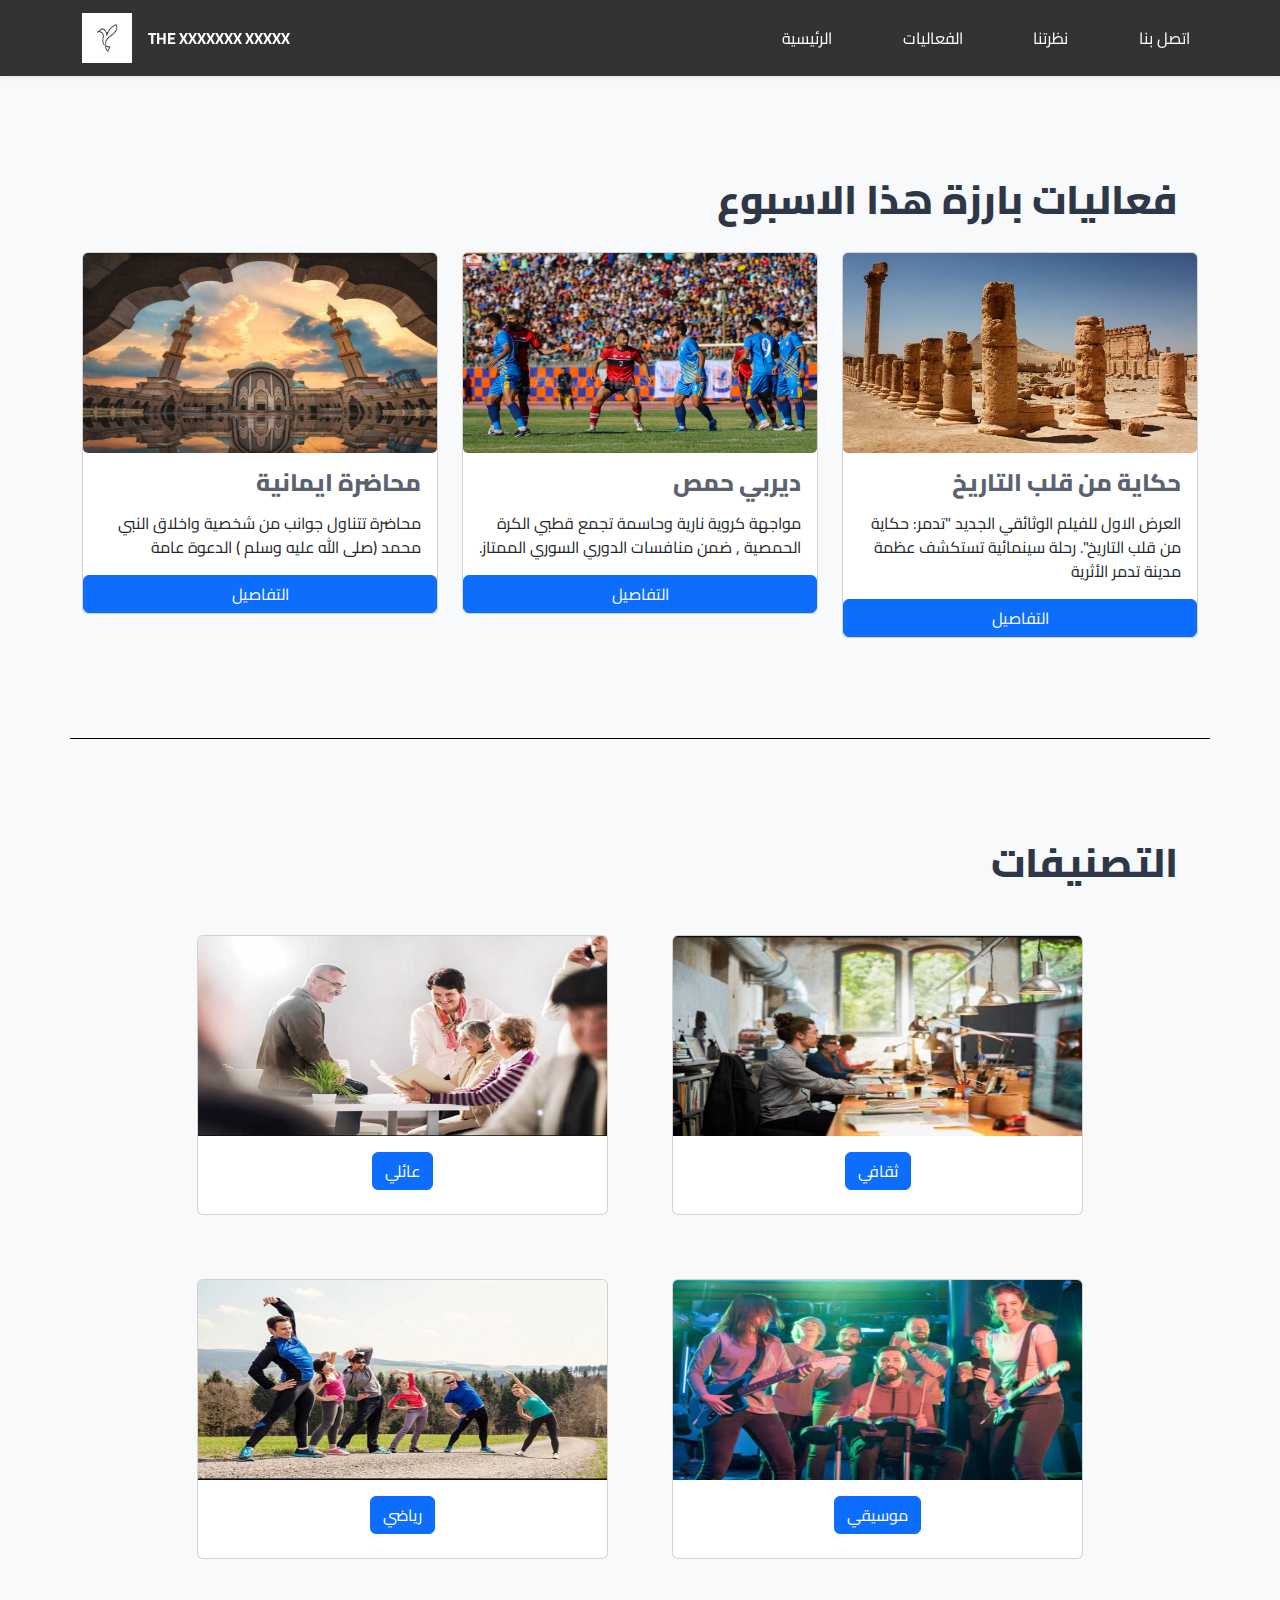
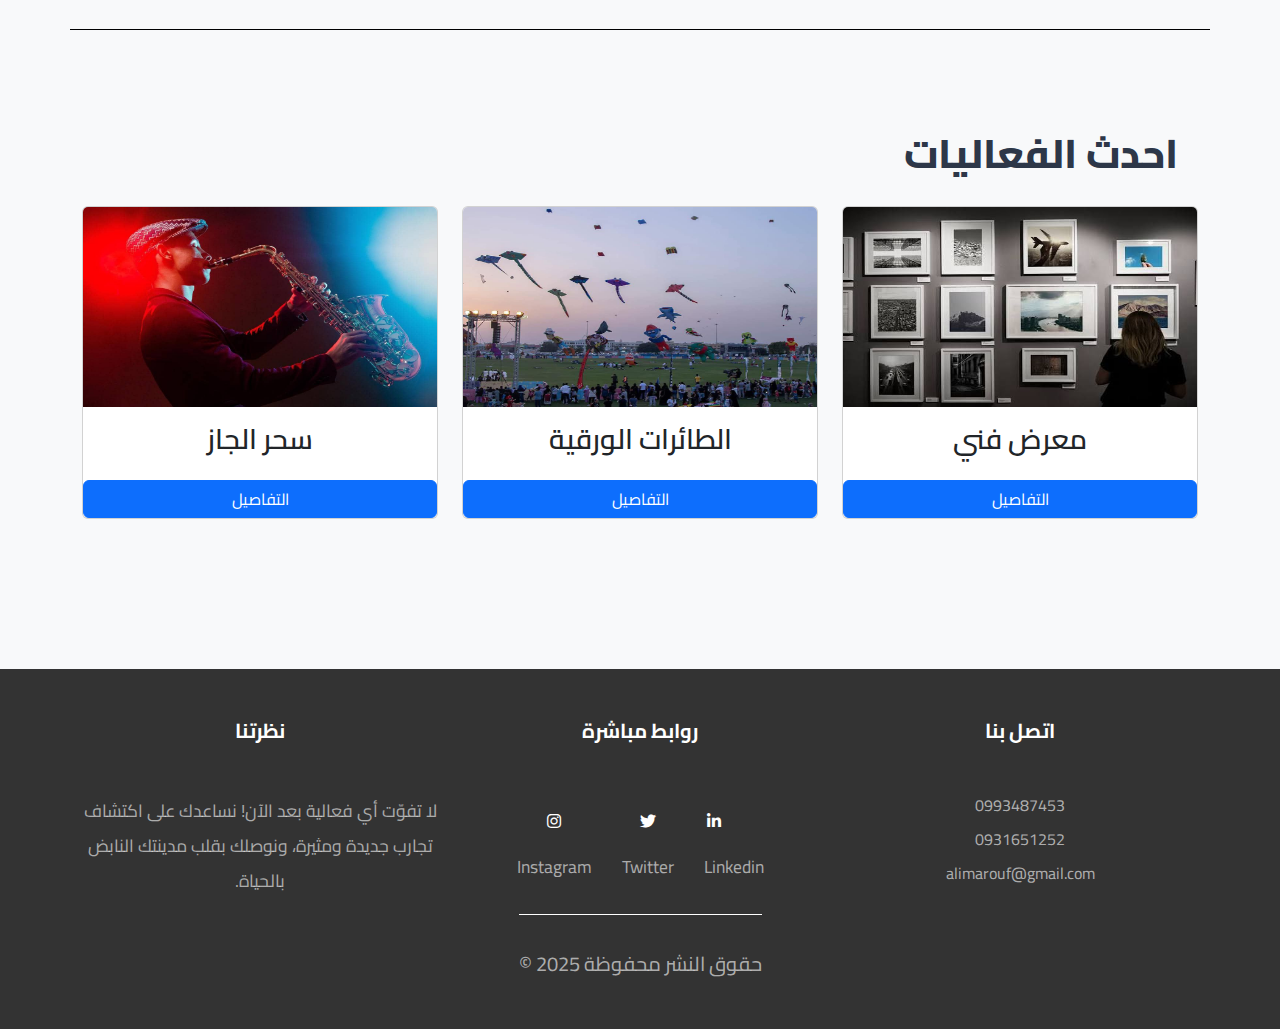
<file: index.html>
<!DOCTYPE html>
<html lang="en">

<head>
    <meta charset="UTF-8">
    <meta name="viewport" content="width=device-width, initial-scale=1.0">
    <title>TEMPPPPPPPPPPPPPP</title>
    <link rel="stylesheet" href="css/bootstrap.min.css">
    <link rel="stylesheet" href="css/normalize.css">
    <link rel="stylesheet" href="css/all.min.css">
    <link rel="stylesheet" href="css/style.css">
    <link rel="stylesheet" href="css/bootstrap.min.css">
    <link rel="preconnect" href="https://fonts.googleapis.com">
    <link rel="preconnect" href="https://fonts.gstatic.com" crossorigin>
    <link
        href="https://fonts.googleapis.com/css2?family=Roboto+Condensed:ital,wght@0,100..900;1,100..900&family=Tajawal:wght@200;300;400;500;700;800;900&display=swap"
        rel="stylesheet">

    <link rel="preconnect" href="https://fonts.googleapis.com">
<link rel="preconnect" href="https://fonts.gstatic.com" crossorigin>
<link href="https://fonts.googleapis.com/css2?family=Cairo:wght@200..1000&family=Roboto+Condensed:ital,wght@0,100..900;1,100..900&family=Tajawal:wght@200;300;400;500;700;800;900&display=swap" rel="stylesheet">

</head>

<body>
    <header>
        <nav class="navbar navbar-expand-md navbar-dark shadow-sm sticky-top">
            <div class="container">
                <a href="#" class="navbar-brand">
                    <img class="logo" src="./simple-bird-logo-85e657d5-4725-4448-ae57-4696e8d38dea.jpg" alt="logo">
                </a>
                <p class="name">THE XXXXXXX XXXXX</p>
                <button class="navbar-toggler" type="button" data-bs-toggle="collapse" data-bs-target="#main"
                    aria-controls="main" aria-expanded="false" aria-label="Toggle navigation">
                    <span class="navbar-toggler-icon"></span>
                </button>
                <div class="collapse navbar-collapse cc" id="main">
                    <ul class="navbar-nav ms-auto mb-lg-0 mb-2">
                        <li class="nav-item">
                            <a href="#" class="nav-link active" aria-current="page">الرئيسية</a>
                        </li>
                        <li class="nav-item">
                            <a href="./events.html" class="nav-link light">الفعاليات</a>
                        </li>
                        <li class="nav-item">
                            <a href="./about.html" class="nav-link">نظرتنا</a>
                        </li>
                        <li class="nav-item">
                            <a href="./contact.html" class="nav-link">اتصل بنا</a>
                        </li>
                    </ul>
                </div>
            </div>
        </nav>
    </header>
    <main class="mainn">

        <div class="main container">
            <h1>فعاليات بارزة هذا الاسبوع</h1>
            <div class="row">
                <div class="col-md-4">
                    <div class="card ">
                        <img src="./imgs/reg.jpg" alt="" class="card-img">
                        <div class="card-body">
                            <h4>محاضرة ايمانية</h4>
                            <p>
                                محاضرة تتناول جوانب من شخصية واخلاق النبي محمد (صلى الله عليه وسلم )
                                <span>الدعوة عامة</span>
                            </p>
                            
                        </div>
                        <a href="./event.html?id=4" class="btn btn-primary">التفاصيل</a>

                    </div>
                </div>
                <div class="col-md-4">
                    <div class="card">
                        <img src="./imgs/الكرامة-والوثبة.jpg" alt="" class="card-img">
                        <div class="card-body">
                            <h4>ديربي حمص</h4>
                            <p>
                                مواجهة كروية نارية وحاسمة تجمع قطبي الكرة الحمصية , ضمن منافسات الدوري السوري الممتاز.
                            </p>
                        </div>
                        <a href="./event.html?id=5" class="btn btn-primary">التفاصيل</a>
                    </div>
                </div>
                <div class="col-md-4">
                    <div class="card">
                        <img src="./imgs/infocus_palmyra_dpl_04_2016.jpg" alt="" class="card-img">
                        <div class="card-body">
                            <h4>حكاية من قلب التاريخ</h4>
                            <p>
                                العرض الاول للفيلم الوثائقي الجديد "تدمر: حكاية من قلب التاريخ". رحلة سينمائية تستكشف
                                عظمة مدينة تدمر الأثرية
                            </p>
                        </div>
                        <a href="./event.html?id=6" class="btn btn-primary">التفاصيل</a>
                    </div>
                </div>
            </div>
        </div>

        <div class="container ser">
            <h1>التصنيفات</h1>
            <div class="row g-4">
                <div class="col-md-1"></div>
                <div class="col-md-5 p-bt-2">
                    <div class="card ">
                        <img class="LLL card-img-top" src="./imgs/photo_2025-10-03_10-26-33.jpg" alt="">
                        <div class="card-body text-center">
                            <a class="btn btn-primary" href="./events.html?category=family">عائلي</a>
                        </div>
                        
                    </div>
                </div>
                <div class="col-md-5">
                    <div class="card">
                        <img class="LLL card-img-top" src="./imgs/photo_2025-10-03_10-26-44.jpg" alt="">
                        <div class="card-body text-center">
                            <a class="btn btn-primary" href="./events.html?category=calu">ثقافي</a>
                        </div>
                    </div>
                </div>
                <div class="col-md-1"></div>
                <div class="col-md-1"></div>
                <div class="col-md-5">
                    <div class="card">
                        <img class="LLL card-img-top" src="./imgs/photo_2025-10-03_10-26-49.jpg" alt="">
                        <div class="card-body text-center">
                            <a class="btn btn-primary" href="./events.html?category=sport">رياضي</a>
                        </div>
                    </div>
                </div>
                <div class="col-md-5">
                    <div class="card">
                        <img class="LLL card-img-top" src="./imgs/photo_2025-10-03_10-26-53.jpg" alt="">
                        <div class="card-body text-center">
                            <a class="btn btn-primary" href="./events.html?category=music">موسيقي</a>
                        </div>
                    </div>
                </div>
                <div class="col-1"></div>



            </div>


        </div>

        <div class="container new">
            <h1>احدث الفعاليات</h1>
            <div class="row">
                <div class="col-md-4">
                    <div class="card">
                        <img class="LLL card-img-top" src="./imgs/jazz.jpg" alt="">
                        <div class="card-body text-center">
                            <h3>سحر الجاز</h3>
                            
                        </div>
                        <a href="./event.html?id=1" class="btn btn-primary">التفاصيل</a>
                    </div>
                </div>
                <div class="col-md-4">
                    <div class="card">
                        <img class="LLL card-img-top" src="./imgs/حشحثق.jpg" alt="">
                        <div class="card-body text-center">
                            <h3>الطائرات الورقية</h3>
                        </div>
                        <a href="./event.html?id=2" class="btn btn-primary">التفاصيل</a>
                    </div>
                </div>
                <div class="col-md-4">
                    <div class="card">
                        <img class="LLL card-img-top" src="./imgs/art.jpg" alt="">
                        <div class="card-body text-center">
                            <h3>معرض فني</h3>
                        </div>
                        <a href="./event.html?id=3" class="btn btn-primary">التفاصيل  </a>
                    </div>
                </div>
            </div>
        </div>

    </main>



    <footer>
        <div class="info container  ">
            <div class="row">
                <div class="col-md-4">
                    <div class="about">
                        <h5>نظرتنا</h5>
                        <p>لا تفوّت أي فعالية بعد الآن! نساعدك على اكتشاف تجارب جديدة ومثيرة، ونوصلك بقلب مدينتك النابض
                            بالحياة.
                        </p>
                    </div>
                </div>

                <div class="col-md-4">
                    <div class="soc">
                        <h5>روابط مباشرة</h5>
                        <div class="Social-icons">

                            <div class="con">
                                <i class="fab fa-instagram"></i>
                                <p>Instagram</p>
                            </div>
                            <div class="con">
                                <i class="fab fa-twitter"></i>
                                <p>Twitter</p>
                            </div class="con">
                            <div>
                                <i class="fab fa-linkedin-in"></i>
                                <p>Linkedin</p>
                            </div>
                        </div>
                    </div>
                </div>
                <div class="col-md-4">
                    <div class="contact">
                        <h5>اتصل بنا</h5>
                        <a href="tel:0993487453">0993487453</a>
                        <a href="tel:0931651252">0931651252</a>
                        <a href="mailto:alimarouf884@gmail.com">alimarouf@gmail.com</a>
                        <!-- <p>or visit us in our location : 10928 , NY , 45 ST</p> -->
                    </div>
                </div>
            </div>



            <div class="copyright">&copy; 2025 حقوق النشر محفوظة</div>
        </div>
    </footer>

    <!-- <script src="js/bootstrap.bundle.min.js"></script>
    <scripy src="js/main.js"></scripy> -->
</body>

</html>
</file>
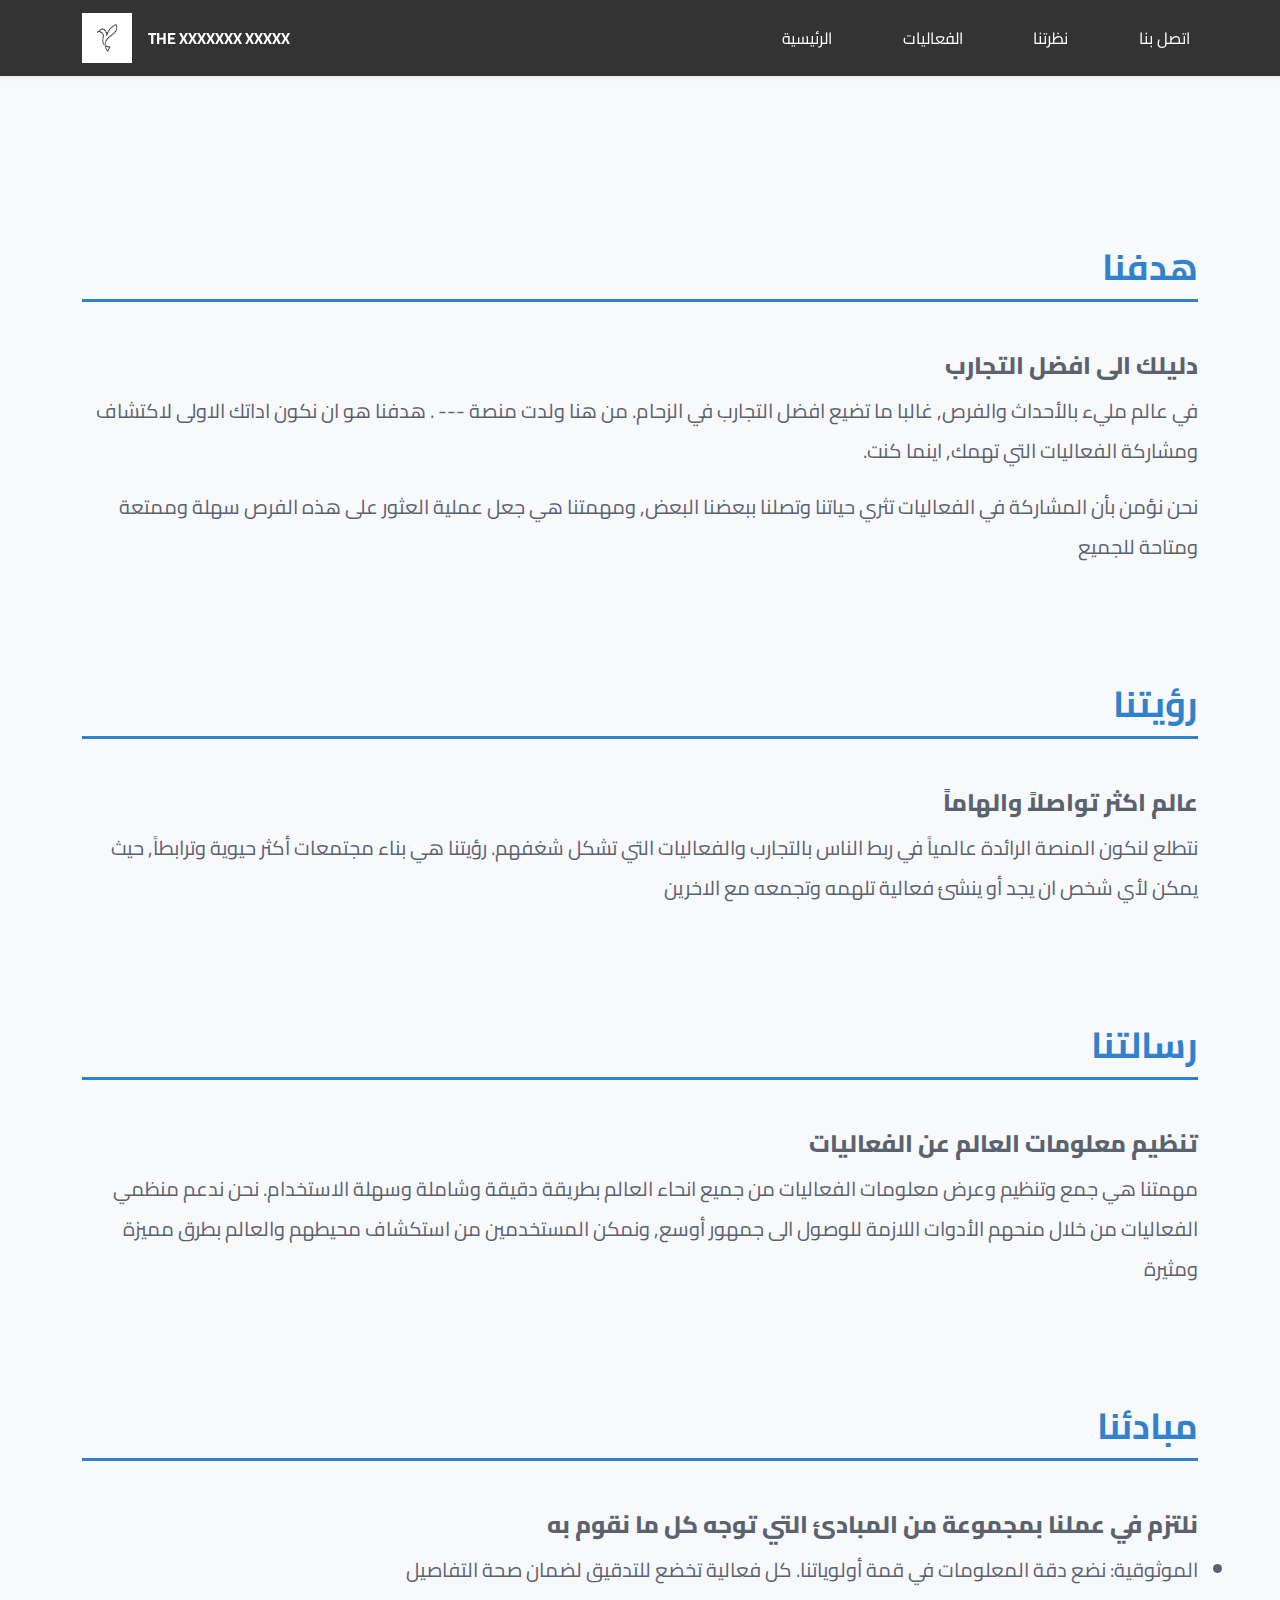
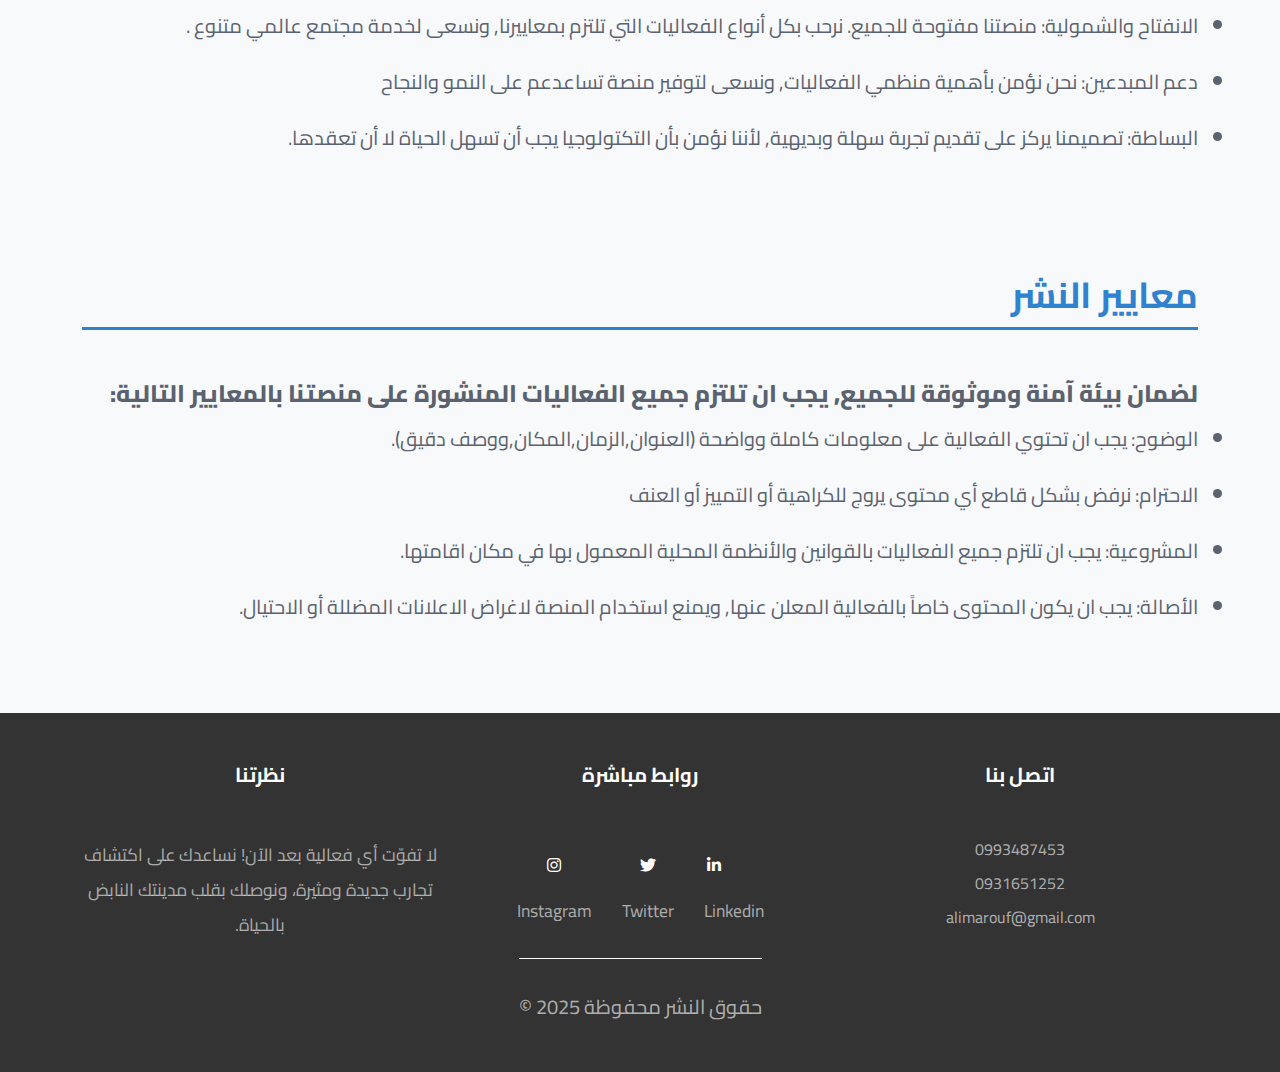
<file: about.html>
<!DOCTYPE html>
<html lang="en">
<head>
    <meta charset="UTF-8">
    <meta name="viewport" content="width=device-width, initial-scale=1.0">
    <title>TEMPPPPPPPPPPPPPP</title>
    <link rel="stylesheet" href="css/bootstrap.min.css">
    <link rel="stylesheet" href="css/normalize.css">
    <link rel="stylesheet" href="css/all.min.css">
    <link rel="stylesheet" href="css/style.css">
    <link rel="stylesheet" href="css/bootstrap.min.css">
    <link rel="preconnect" href="https://fonts.googleapis.com">
    <link rel="preconnect" href="https://fonts.gstatic.com" crossorigin>
    <link
        href="https://fonts.googleapis.com/css2?family=Roboto+Condensed:ital,wght@0,100..900;1,100..900&family=Tajawal:wght@200;300;400;500;700;800;900&display=swap"
        rel="stylesheet">
    
    <link rel="preconnect" href="https://fonts.googleapis.com">
<link rel="preconnect" href="https://fonts.gstatic.com" crossorigin>
<link href="https://fonts.googleapis.com/css2?family=Cairo:wght@200..1000&family=Roboto+Condensed:ital,wght@0,100..900;1,100..900&family=Tajawal:wght@200;300;400;500;700;800;900&display=swap" rel="stylesheet">

</head>

<body>
    <header>
        <nav class="navbar navbar-expand-md navbar-dark shadow-sm sticky-top">
            <div class="container">
                <a href="#" class="navbar-brand" >
                    <img class="logo" src="./simple-bird-logo-85e657d5-4725-4448-ae57-4696e8d38dea.jpg" alt="logo">
                </a>
                <p class="name">THE XXXXXXX XXXXX</p>
                <button 
                class="navbar-toggler"
                type="button"
                data-bs-toggle = "collapse"
                data-bs-target = "#main"
                aria-controls="main"
                aria-expanded="false"
                aria-label="Toggle navigation"
                >
                <span class="navbar-toggler-icon"></span>
                </button>
                <div class="collapse navbar-collapse cc" id="main">
                    <ul class="navbar-nav ms-auto mb-lg-0 mb-2">
                        <li class = "nav-item">
                            <a href="index.html" class="nav-link active" aria-current="page">الرئيسية</a>
                        </li>   
                        <li class = "nav-item">
                            <a href="events.html" class="nav-link light">الفعاليات</a>
                        </li>
                        <li class = "nav-item">
                            <a href="#" class="nav-link">نظرتنا</a>
                        </li>
                        <li class = "nav-item">
                            <a href="contact.html" class="nav-link">اتصل بنا</a>
                        </li>
                    </ul>
                </div>
            </div>
        </nav>
    </header>

    <main>
        <div class="container allaboutus">
                <div class="about">
                    <h2>هدفنا</h2>
                    <h4>دليلك الى افضل التجارب</h4>
                    <div class="text">
                            <p>في عالم مليء بالأحداث والفرص, غالبا ما تضيع افضل التجارب في الزحام. من هنا ولدت منصة --- . هدفنا هو ان نكون اداتك الاولى لاكتشاف ومشاركة الفعاليات التي تهمك, اينما كنت. </p>
                            <p>نحن نؤمن بأن المشاركة في الفعاليات تثري حياتنا وتصلنا ببعضنا البعض, ومهمتنا هي جعل عملية العثور على هذه الفرص سهلة وممتعة ومتاحة للجميع</p>
                    </div>
                </div>
                <div class="see">
                    <h2>رؤيتنا</h2>
                    <h4>عالم اكثر تواصلاََ والهاماََ</h4>
                    <div class="text">
                        <p>نتطلع لنكون المنصة الرائدة عالمياََ في ربط الناس بالتجارب والفعاليات التي تشكل شغفهم. رؤيتنا هي بناء مجتمعات أكثر حيوية وترابطاََ, حيث يمكن لأي شخص ان يجد أو ينشئ فعالية تلهمه وتجمعه مع الاخرين</p>
                    </div>
                </div>
                <div class="msg">
                    <h2>رسالتنا</h2>
                    <h4>تنظيم معلومات العالم عن الفعاليات</h4>
                    <div class="text">
                        <p>مهمتنا هي جمع وتنظيم وعرض معلومات الفعاليات من جميع انحاء العالم بطريقة دقيقة وشاملة وسهلة الاستخدام. نحن ندعم منظمي الفعاليات من خلال منحهم الأدوات اللازمة للوصول الى جمهور أوسع, ونمكن المستخدمين من استكشاف محيطهم والعالم بطرق مميزة ومثيرة</p>
                    </div>
                </div>
                <div class="commit">
                    <h2>مبادئنا</h2>
                    <h4>نلتزم في عملنا بمجموعة من المبادئ التي توجه كل ما نقوم به</h4>
                    <div class="order"> 
                        <ul>
                            <li><p>الموثوقية: نضع دقة المعلومات في قمة أولوياتنا. كل فعالية تخضع للتدقيق لضمان صحة التفاصيل</p></li>
                            <li><p>الانفتاح والشمولية: منصتنا مفتوحة للجميع. نرحب بكل أنواع الفعاليات التي تلتزم بمعاييرنا, ونسعى لخدمة مجتمع عالمي متنوع .</p></li>
                            <li><p>دعم المبدعين: نحن نؤمن بأهمية منظمي الفعاليات, ونسعى لتوفير منصة تساعدعم على النمو والنجاح</p></li>
                            <li><p>البساطة: تصميمنا يركز على تقديم تجربة سهلة وبديهية, لأننا نؤمن بأن التكتولوجيا يجب أن تسهل الحياة لا أن تعقدها.</p></li>
                        </ul>
                    </div>
                </div>
                <div class="postin">
                    <h2>معايير النشر</h2>
                    <h4>لضمان بيئة آمنة وموثوقة للجميع, يجب ان تلتزم جميع الفعاليات المنشورة على منصتنا بالمعايير التالية:</h4>
                    <div class="order"> 
                        <ul>
                            <li><p>الوضوح: يجب ان تحتوي الفعالية على معلومات كاملة وواضحة (العنوان,الزمان,المكان,ووصف دقيق).</p></li>
                            <li><p>الاحترام: نرفض بشكل قاطع أي محتوى يروج للكراهية أو التمييز أو العنف</p></li>
                            <li><p>المشروعية: يجب ان تلتزم جميع الفعاليات بالقوانين والأنظمة المحلية المعمول بها في مكان اقامتها.</p></li>
                            <li><p>الأصالة: يجب ان يكون المحتوى خاصاََ بالفعالية المعلن عنها, ويمنع استخدام المنصة لاغراض الاعلانات المضللة أو الاحتيال.</p></li>
                        </ul>
                    </div>
                </div>

        </div>
    </main>

    <footer>
        <div class="info container  ">
            <div class="row">
                <div class="col-md-4">
                    <div class="about">
                        <h5>نظرتنا</h5>
                        <p>لا تفوّت أي فعالية بعد الآن! نساعدك على اكتشاف تجارب جديدة ومثيرة، ونوصلك بقلب مدينتك النابض
                            بالحياة.
                        </p>
                    </div>
                </div>

                <div class="col-md-4">
                    <div class="soc">
                        <h5>روابط مباشرة</h5>
                        <div class="Social-icons">

                            <div class="con">
                                <i class="fab fa-instagram"></i>
                                <p>Instagram</p>
                            </div>
                            <div class="con">
                                <i class="fab fa-twitter"></i>
                                <p>Twitter</p>
                            </div class="con">
                            <div>
                                <i class="fab fa-linkedin-in"></i>
                                <p>Linkedin</p>
                            </div>
                        </div>
                    </div>
                </div>
                <div class="col-md-4">
                    <div class="contact">
                        <h5>اتصل بنا</h5>
                        <a href="tel:0993487453">0993487453</a>
                        <a href="tel:0931651252">0931651252</a>
                        <a href="mailto:alimarouf884@gmail.com">alimarouf@gmail.com</a>
                        <!-- <p>or visit us in our location : 10928 , NY , 45 ST</p> -->
                    </div>
                </div>
            </div>



            <div class="copyright">&copy; 2025 حقوق النشر محفوظة</div>
        </div>
    </footer>

    <!-- <script src="js/bootstrap.bundle.min.js"></script>
    <scripy src="js/main.js"></scripy> -->
</body>
</html>
</file>
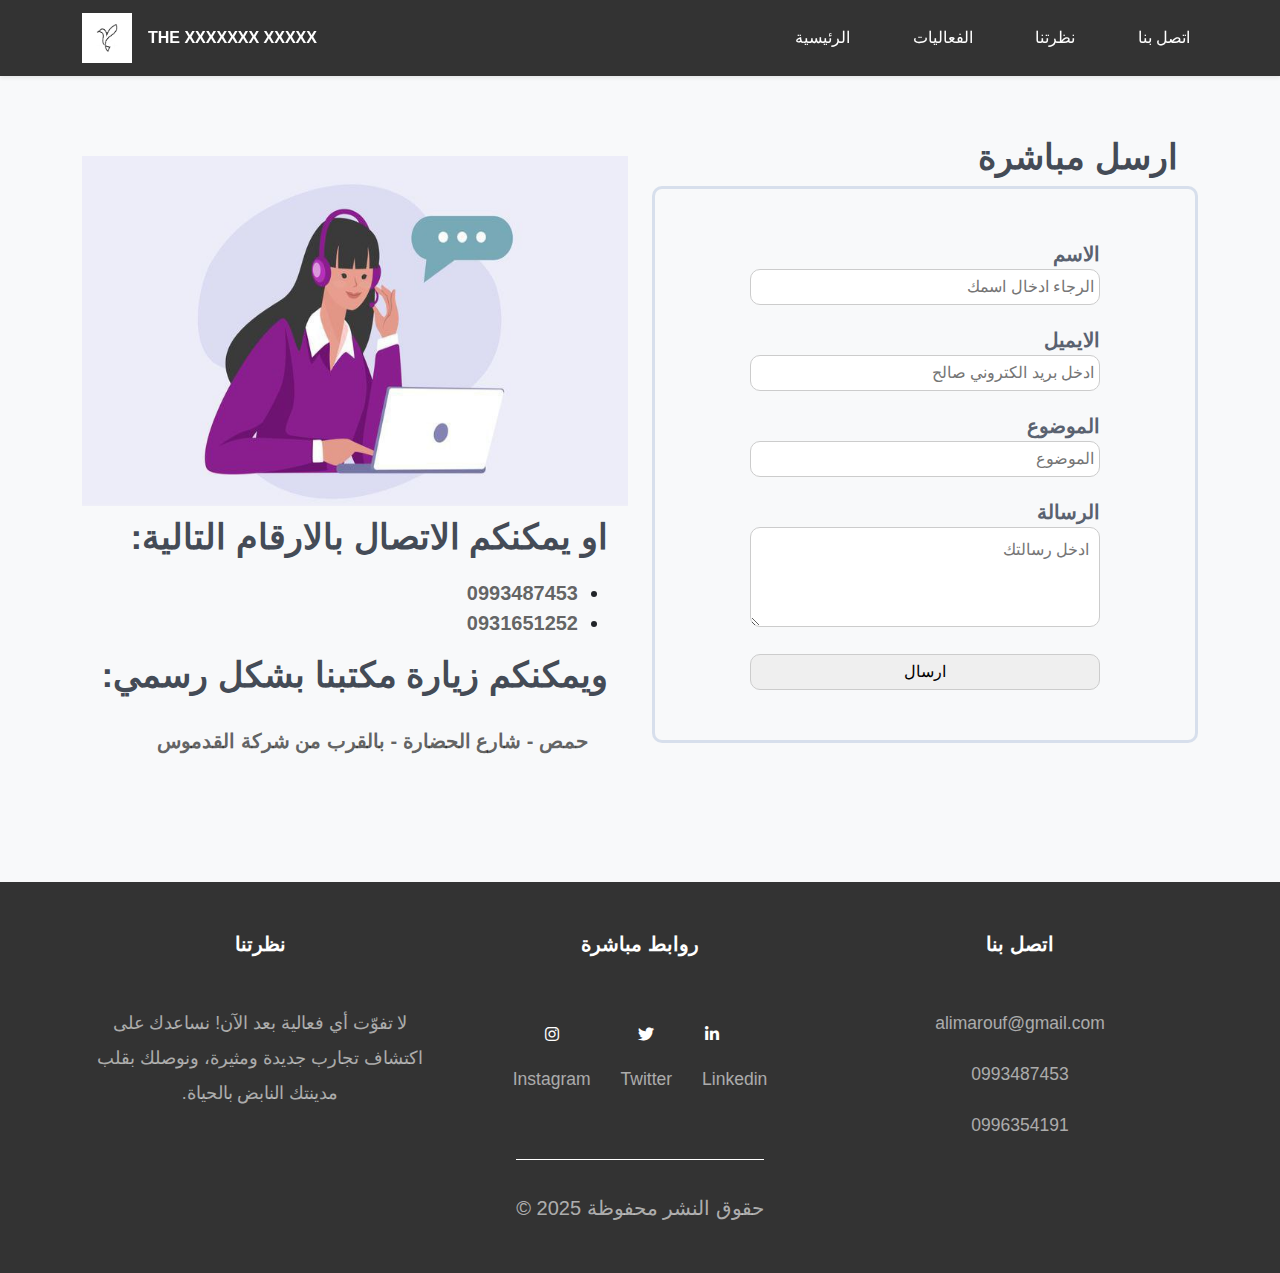
<file: contact.html>
<!DOCTYPE html>
<html lang="en">
<head>
    <meta charset="UTF-8">
    <meta name="viewport" content="width=device-width, initial-scale=1.0">
    <title>TEMPPPPPPPPPPPPPP</title>
    <link rel="stylesheet" href="css/bootstrap.min.css">  
    <link rel="stylesheet" href="css/normalize.css">
    <link rel="stylesheet" href="css/all.min.css">
    <link rel="stylesheet" href="css/style.css">
    <link rel="stylesheet" href="css/bootstrap.min.css"> 
    <link rel="preconnect" href="https://fonts.googleapis.com">
    <link rel="preconnect" href="https://fonts.gstatic.com" crossorigin>
    <link href="https://fonts.googleapis.com/css2?family=Roboto+Condensed:ital,wght@0,100..900;1,100..900&family=Tajawal:wght@200;300;400;500;700;800;900&display=swap" rel="stylesheet">
     
</head>
<body>
    <header>
        <nav class="navbar navbar-expand-md navbar-dark shadow-sm sticky-top">
            <div class="container">
                <a href="#" class="navbar-brand" >
                    <img class="logo" src="./simple-bird-logo-85e657d5-4725-4448-ae57-4696e8d38dea.jpg" alt="logo">
                </a>
                <p class="name">THE XXXXXXX XXXXX</p>
                <button 
                class="navbar-toggler"
                type="button"
                data-bs-toggle = "collapse"
                data-bs-target = "#main"
                aria-controls="main"
                aria-expanded="false"
                aria-label="Toggle navigation"
                >
                <span class="navbar-toggler-icon"></span>
                </button>
                <div class="collapse navbar-collapse cc" id="main">
                    <ul class="navbar-nav ms-auto mb-lg-0 mb-2">
                        <li class = "nav-item">
                            <a href="index.html" class="nav-link active" aria-current="page">الرئيسية</a>
                        </li>   
                        <li class = "nav-item">
                            <a href="./events.html" class="nav-link light">الفعاليات</a>
                        </li>
                        <li class = "nav-item">
                            <a href="./about.html" class="nav-link">نظرتنا</a>
                        </li>
                        <li class = "nav-item">
                            <a href="#" class="nav-link">اتصل بنا</a>
                        </li>
                    </ul>
                </div>
            </div>
        </nav>
    </header>
    
    <main>
        <div class="container main">
            <div class="row">
                <div class="container band col-md-6">
                <div class="conta">
                    <img class="img" src="./imgs/سعحح.jpg" alt="">
                    <div class="nums">
                        <h3>او يمكنكم الاتصال بالارقام التالية:</h3>
                        <ul>
                            <li><a href="tel:0993487453">0993487453</a></li>
                            <li><a href="tel:0931651252">0931651252</a></li>
                        </ul>

                    </div>
                    <div class="site">
                            <h3>ويمكنكم زيارة مكتبنا بشكل رسمي: </h3>
                            <p>حمص - شارع الحضارة - بالقرب من شركة القدموس</p>
                    </div>
                </div>
                
            </div>
                 <div class="form col-md-6">
                    <h3>ارسل مباشرة</h3>
                        <form method="post">
                            <!-- <img src="./imgs/contact-us.svg" alt="" class="img"> -->
                            <div class="a">
                                    <label for="a" autofocus="">الاسم</label>
                                    <input required id="a" type="text" placeholder="الرجاء ادخال اسمك">
                            </div>
                            <div class="a">
                                    <label for="d">الايميل</label>
                                    <input required id="d" type="email" placeholder="ادخل بريد الكتروني صالح">
                            </div>
                            <div class="a">
                                    <label for="d">الموضوع</label>
                                    <input required id="d" type="text" placeholder="الموضوع">
                            </div>
                            <div class="a">
                                    <label for="c">الرسالة</label>
                                    <textarea required name="mes" id="c" placeholder="ادخل رسالتك"></textarea>
                            </div>
                                <input type="submit" value="ارسال">
                        </form>
                 </div>
                 
            </div>
            
            
            
        </div>
    </main>


    <footer>
        <div class="info container  ">
                    <div class="row">
                        <div class="col-md-4">
                            <div class="about">
                                <h5>نظرتنا</h5>
                                <p>لا تفوّت أي فعالية بعد الآن! نساعدك على اكتشاف تجارب جديدة ومثيرة، ونوصلك بقلب مدينتك النابض بالحياة.
                                </p>
                            </div>
                        </div>
                       
                        <div class="col-md-4">
                            <div class="soc">
                                <h5>روابط مباشرة</h5>
                                <div class="Social-icons">

                                    <div class="con">
                                        <i class="fab fa-instagram"></i>
                                        <p>Instagram</p>
                                    </div>
                                   <div class="con">
                                        <i class="fab fa-twitter"></i>
                                         <p>Twitter</p>
                                   </div class="con">
                                   <div>
                                         <i class="fab fa-linkedin-in"></i>
                                         <p>Linkedin</p>
                                   </div>
                                </div>
                            </div>
                        </div>
                        <div class="col-md-4">
                            <div class="contact">
                                <h5>اتصل بنا</h5>
                                <p>alimarouf@gmail.com</p>
                                <p>0993487453</p>
                                <p>0996354191</p>
                                <!-- <p>or visit us in our location : 10928 , NY , 45 ST</p> -->
                            </div>
                        </div>
                    </div>
                    
                    
                    
                    <div class="copyright">&copy; 2025 حقوق النشر محفوظة</div>
        </div>
    </footer>


    <!-- <script src="js/bootstrap.bundle.min.js"></script>
    <scripy src="js/main.js"></scripy> -->
</body>
</html>
</file>
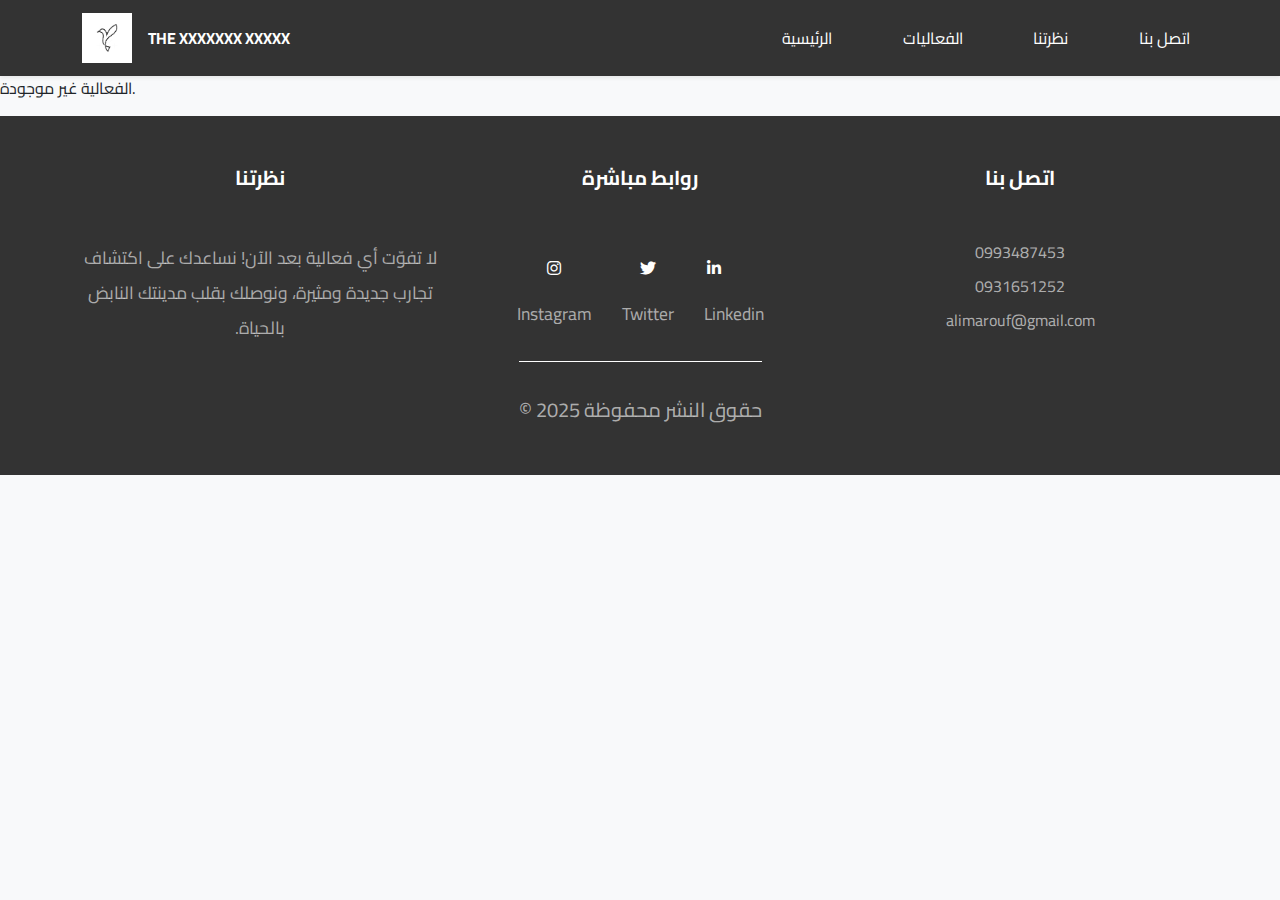
<file: event.html>
<!DOCTYPE html>
<html lang="ar">
<head>
    <meta charset="UTF-8">
    <meta name="viewport" content="width=device-width, initial-scale=1.0">
    <title>TEMPPPPPPPPPPPPPP</title>
    <link rel="stylesheet" href="css/bootstrap.min.css">
    <link rel="stylesheet" href="css/normalize.css">
    <link rel="stylesheet" href="css/all.min.css">
    <link rel="stylesheet" href="css/style.css">
    <link rel="stylesheet" href="css/bootstrap.min.css">
    <link rel="preconnect" href="https://fonts.googleapis.com">
    <link rel="preconnect" href="https://fonts.gstatic.com" crossorigin>
    <link
        href="https://fonts.googleapis.com/css2?family=Roboto+Condensed:ital,wght@0,100..900;1,100..900&family=Tajawal:wght@200;300;400;500;700;800;900&display=swap"
        rel="stylesheet">
    <link rel="preconnect" href="https://fonts.googleapis.com">
    <link rel="preconnect" href="https://fonts.gstatic.com" crossorigin>
    <link
        href="https://fonts.googleapis.com/css2?family=Cairo:wght@200..1000&family=Roboto+Condensed:ital,wght@0,100..900;1,100..900&family=Tajawal:wght@200;300;400;500;700;800;900&display=swap"
        rel="stylesheet">

</head>

<body>
    <header>
        <nav class="navbar navbar-expand-md navbar-dark shadow-sm sticky-top">
            <div class="container">
                <a href="#" class="navbar-brand">
                    <img class="logo" src="./simple-bird-logo-85e657d5-4725-4448-ae57-4696e8d38dea.jpg" alt="logo">
                </a>
                <p class="name">THE XXXXXXX XXXXX</p>
                <button class="navbar-toggler" type="button" data-bs-toggle="collapse" data-bs-target="#main"
                    aria-controls="main" aria-expanded="false" aria-label="Toggle navigation">
                    <span class="navbar-toggler-icon"></span>
                </button>
                <div class="collapse navbar-collapse cc" id="main">
                    <ul class="navbar-nav ms-auto mb-lg-0 mb-2">
                        <li class="nav-item">
                            <a href="index.html" class="nav-link active" aria-current="page">الرئيسية</a>
                        </li>
                        <li class="nav-item">
                            <a href="./events.html" class="nav-link light">الفعاليات</a>
                        </li>
                        <li class="nav-item">
                            <a href="./about.html" class="nav-link">نظرتنا</a>
                        </li>
                        <li class="nav-item">
                            <a href="./contact.html" class="nav-link">اتصل بنا</a>
                        </li>
                    </ul>
                </div>
            </div>
        </nav>
    </header>

    <main>
        <div class="card-details">
                        <div class="container">
                <div>
                    <div>
                        
                    </div>

                    <div class="">
                        <div class="card-content">
                            <h1 id="event-title" class="event-titlle"></h1>
                                <div class="text">
                                    <div class="row rowww">
                                        <div class="col-md-9 col-lg-7">
                                                <p class="des"><strong><span id="event-description"></span></strong></p>
                                        </div>
                                        <div class="box col-md-3 col-lg-5">
                                            <p><strong><span id="event-date"></span></strong></p>
                                            <p><strong><span id="event-start"></span></strong></p>
                                            <p><strong><span id="event-end"></span></strong></p>
                                            <p class="ppp"><strong><span id="event-location"></span></strong></p>
                                        </div>
                                    </div>
                                </div>
                         </div>
                    </div>
                                <div class=" imgs">
                                        <div class="row">
                                            <div class=" col-md-3">
                                        <img id="event-image" class="det-img" src="" alt="">
                                    </div>
                                    <div class="col-md-3">
                                        <img id="event-image1" class="det-img " src="" alt="">
                                    </div>
                                    <div class="col-md-3">
                                        <img id="event-image2" class="det-img " src="" alt="">
                                    </div>
                                    <div class="col-md-3">
                                        <img id="event-image3" class="det-img" src=" " alt="">
                                    </div>
                                        </div>
                                </div>
                            </div>
                            <a href="events.html">العودة الى كل الفعاليات</a>
            </div>

            <!-- <div class="container">
                <div class="row">
                    <div class="col-md-5">
                        <div class="row imgs">
                            <div class="col-md-6">
                                <img id="event-image" class="det-img" src="" alt="">
                            </div>
                            <div class="col-md-6">
                                <img id="event-image1" class="det-img" src="" alt="">
                            </div>
                            <div class="col-md-6">
                                <img id="event-image2" class="det-img2" src="" alt="">
                            </div>
                            <div class="col-md-6">
                                <img id="event-image3" class="det-img2 k" src=" " alt="">
                            </div>
                        </div>
                    </div>

                    <div class="col-md-7">
                        <div class="card-content">
                            <h1 id="event-title" class="event-titlle"></h1>
                            <div class="text">


                                <p class="des"><strong><span id="event-description"></span></strong></p>
                                <div class="box">
                                    <p><strong><span id="event-date"></span></strong></p>
                                    <p><strong><span id="event-start"></span></strong></p>
                                    <p><strong><span id="event-end"></span></strong></p>
                                    <p class="ppp"><strong><span id="event-location"></span></strong></p>
                                </div>
                            </div>
                            <a href="events.html">العودة الى كل الفعاليات</a>
                        </div>
                    </div>
                </div>
            </div> -->
            <script src="./js/main.js"></script>
            <script>
                const params = new URLSearchParams(window.location.search);
                const eventId = params.get('id');
                const event = eventsData.find(e => e.id == eventId);
                if (event) {
                    document.getElementById('event-image').src = event.image;
                    document.getElementById('event-image1').src = event.image1;
                    document.getElementById('event-image2').src = event.image2;
                    document.getElementById('event-image3').src = event.image3;
                    document.getElementById('event-title').textContent = event.title;
                    document.getElementById('event-date').textContent = `التاريخ: ${event.date}`;
                    document.getElementById('event-start').textContent = `وقت البداية: ${event.startTime}`;
                    document.getElementById('event-end').textContent = `وقت النهاية: ${event.endTime}`;
                    document.getElementById('event-location').textContent = `المكان: ${event.location}`;
                    document.getElementById('event-description').textContent = event.description;
                }
                else {
                    document.querySelector('.card-details').innerHTML = '<p>الفعالية غير موجودة.</p>';
                }




                
            </script>
        </div>
    </main>
    <footer>
        <div class="info container  ">
            <div class="row">
                <div class="col-md-4">
                    <div class="about">
                        <h5>نظرتنا</h5>
                        <p>لا تفوّت أي فعالية بعد الآن! نساعدك على اكتشاف تجارب جديدة ومثيرة، ونوصلك بقلب مدينتك النابض
                            بالحياة.
                        </p>
                    </div>
                </div>

                <div class="col-md-4">
                    <div class="soc">
                        <h5>روابط مباشرة</h5>
                        <div class="Social-icons">

                            <div class="con">
                                <i class="fab fa-instagram"></i>
                                <p>Instagram</p>
                            </div>
                            <div class="con">
                                <i class="fab fa-twitter"></i>
                                <p>Twitter</p>
                            </div class="con">
                            <div>
                                <i class="fab fa-linkedin-in"></i>
                                <p>Linkedin</p>
                            </div>
                        </div>
                    </div>
                </div>
                <div class="col-md-4">
                    <div class="contact">
                        <h5>اتصل بنا</h5>
                        <a href="tel:0993487453">0993487453</a>
                        <a href="tel:0931651252">0931651252</a>
                        <a href="mailto:alimarouf884@gmail.com">alimarouf@gmail.com</a>
                        <!-- <p>or visit us in our location : 10928 , NY , 45 ST</p> -->
                    </div>
                </div>
            </div>



            <div class="copyright">&copy; 2025 حقوق النشر محفوظة</div>
        </div>
    </footer>
    <!-- 
    <script src="js/bootstrap.bundle.min.js"></script>
    <scripy src="js/main.js"></scripy> -->
</body>

</html>
</file>
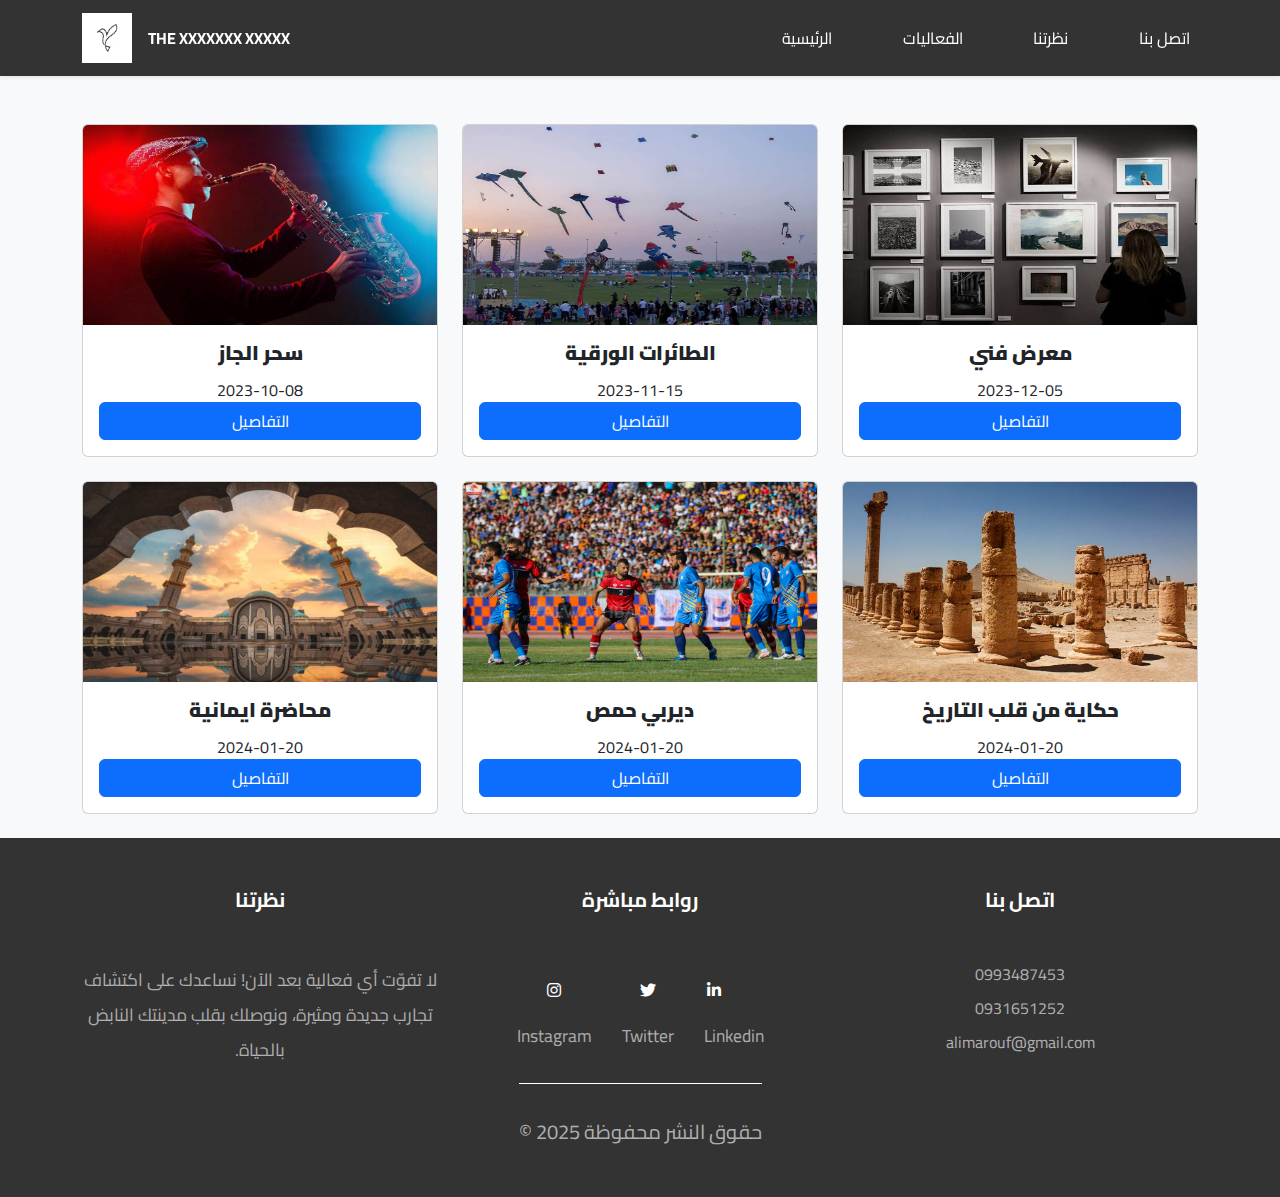
<file: events.html>
<!DOCTYPE html>
<html lang="en">

<head>
    <meta charset="UTF-8">
    <meta name="viewport" content="width=device-width, initial-scale=1.0">
    <title>TEMPPPPPPPPPPPPPP</title>
    <link rel="stylesheet" href="css/bootstrap.min.css">
    <link rel="stylesheet" href="css/normalize.css">
    <link rel="stylesheet" href="css/all.min.css">
    <link rel="stylesheet" href="css/style.css">
    <link rel="stylesheet" href="css/bootstrap.min.css">
    <link rel="preconnect" href="https://fonts.googleapis.com">
    <link rel="preconnect" href="https://fonts.gstatic.com" crossorigin>
    <link
        href="https://fonts.googleapis.com/css2?family=Roboto+Condensed:ital,wght@0,100..900;1,100..900&family=Tajawal:wght@200;300;400;500;700;800;900&display=swap"
        rel="stylesheet">
    
    <link rel="preconnect" href="https://fonts.googleapis.com">
<link rel="preconnect" href="https://fonts.gstatic.com" crossorigin>
<link href="https://fonts.googleapis.com/css2?family=Cairo:wght@200..1000&family=Roboto+Condensed:ital,wght@0,100..900;1,100..900&family=Tajawal:wght@200;300;400;500;700;800;900&display=swap" rel="stylesheet">


</head>

<body>
    
    <header>
        <nav class="navbar navbar-expand-md navbar-dark shadow-sm sticky-top">
            <div class="container">
                <a href="#" class="navbar-brand">
                    <img class="logo" src="./simple-bird-logo-85e657d5-4725-4448-ae57-4696e8d38dea.jpg" alt="logo">
                </a>
                <p class="name">THE XXXXXXX XXXXX</p>
                <button class="navbar-toggler" type="button" data-bs-toggle="collapse" data-bs-target="#main"
                    aria-controls="main" aria-expanded="false" aria-label="Toggle navigation">
                    <span class="navbar-toggler-icon"></span>
                </button>
                <div class="collapse navbar-collapse cc" id="main">
                    <ul class="navbar-nav ms-auto mb-lg-0 mb-2">
                        <li class="nav-item">
                            <a href="index.html" class="nav-link active" aria-current="page">الرئيسية</a>
                        </li>
                        <li class="nav-item">
                            <a href="#" class="nav-link light">الفعاليات</a>
                        </li>
                        <li class="nav-item">
                            <a href="./about.html" class="nav-link">نظرتنا</a>
                        </li>
                        <li class="nav-item">
                            <a href="./contact.html" class="nav-link">اتصل بنا</a>
                        </li>
                    </ul>
                </div>
            </div>
        </nav>
    </header>

    <main>
        <div class="container mt-5">
            <div id="events-container" class="row">
                            <script src="./js/main.js"></script>
                            <script>
                    const r = document.getElementById('events-container');
                    eventsData.forEach(event => {
                        const column = document.createElement('div');
                        column.className = 'col-md-4 mb-4'; 

                        column.innerHTML = `
                            <div class="card h-100">
                                <img src="${event.image}" class="card-img-top" alt="${event.title}"/>
                                <div class="card-body d-flex flex-column text-center">
                                    <h5 class="card-title">${event.title}</h5>
                                    <p class="card-text">${event.date}</p>
                                    <a href="event.html?id=${event.id}" class="btn btn-primary mt-auto">التفاصيل</a>
                                </div>
                            </div>
                        
                                `
                        r.appendChild(column);
                    });
                            </script>
           <script>
                    const eventsContainer = document.getElementById('events-container');
                    const params = new URLSearchParams(window.location.search);
                    const categoryName = params.get('category');
                     
                    let eventsToShow;
                    if (categoryName) {
                        eventsToShow = eventsData.filter(event => event.category === categoryName);
                    }
                    else 
                    {
                        eventsToShow = eventsData; 
                    }
                   

                    if (eventsToShow && eventsToShow.length > 0) {
                        eventsContainer.innerHTML = ''; 
                        eventsToShow.forEach(event => {
                            const column = document.createElement('div');
                            column.className = 'col-md-4 mb-4';
                            column.innerHTML = `
                                <div class="card h-100">
                                    <img src="${event.image}" class="card-img-top ppp" alt="${event.title}" />
                                    <div class="card-body text-center d-flex flex-column">
                                        <h5 class="card-title">${event.title}</h5>
                                        <p class="card-text">${event.date}</p>
                                        <a href="event.html?id=${event.id}" class="btn btn-primary mt-auto">التفاصيل</a>
                                    </div>
                                </div>
                            `;
                            eventsContainer.appendChild(column);
                        });
                    } else {
                        eventsContainer.innerHTML = '<p class="col-12">لا توجد فعاليات في هذا التصنيف حالياً.</p>';
                    }
         </script>
                    </div>

        </div>
    </main>

    <!-- <main>
        <div class="container events-cont">
            <script src = "main.js"></script>
            <script>
                const events = document.getElementById('events-cont');
                eventsData.forEach(event => {
                    const eventCard = document.createElement('div');
                    eventCard.new = 'event-card col-md-4';
                    eventCard.innerHTML = `
                        <div class="card">
                            <img src="${event.image}" alt="${event.title}" class="card-img">
                            <div class="card-body">
                                <h4>${event.title}</h4>
                                <p>${event.description}</p>
                            </div>
                        </div>
                    `;
                    events.appendChild(eventCard);
                }
                       
            </script>
            <div class="row">
                 <div class="col-3">
                    <div class="card ">
                        <img class="LLL card-img-top" src="./imgs/photo_2025-10-03_10-26-33.jpg" alt="">
                        <div class="card-body text-center">
                            <button class="btn btn-primary">التفاصيل</button>
                        </div>
                    </div>
                 </div>
                 <div class="col-3">
                    <div class="card">
                        <img class="LLL card-img-top" src="./imgs/photo_2025-10-03_10-26-44.jpg" alt="">
                        <div class="card-body text-center">
                            <button class="btn btn-primary">التفاصيل</button>
                        </div>
                    </div>
                 </div>
                 <div class="col-3">
                    <div class="card">
                        <img class="LLL card-img-top" src="./imgs/photo_2025-10-03_10-26-49.jpg" alt="">
                        <div class="card-body text-center">
                            <button class="btn btn-primary">التفاصيل</button>
                        </div>
                    </div>
                 </div>
                 <div class="col-3">
                    <div class="card">
                        <img class="LLL card-img-top" src="./imgs/photo_2025-10-03_10-26-53.jpg" alt="">
                        <div class="card-body text-center">
                            <button class="btn btn-primary">التفاصيل</button>
                        </div>
                    </div>
                 </div>
                 <div class="col-3">
                    <div class="card ">
                        <img src="./imgs/reg.jpg" alt="" class="card-img">
                        <div class="card-body">
                            <button class="btn btn-primary">التفاصيل</button>
                        </div>

                    </div>
                 </div>
                 <div class="col-3">
                    <div class="card">
                        <img src="./imgs/الكرامة-والوثبة.jpg" alt="" class="card-img">
                        <div class="card-body">
                            <button class="btn btn-primary">التفاصيل</button>
                        </div>
                    </div>
                 </div>
                 <div class="col-3">
                    <div class="card">
                        <img src="./imgs/movie.jpg" alt="" class="card-img">
                        <div class="card-body">
                            <button class="btn btn-primary">التفاصيل</button>
                        </div>
                    </div>
                 </div>
                 <div class="col-3">
                    <div class="card">
                        <img class="LLL card-img-top" src="./imgs/jazz.jpg" alt="">
                        <div class="card-body text-center">
                            <button class="btn btn-primary">انقر للمزيد من التفاصيل</button>
                        </div>
                    </div>
                 </div>
                 <div class="col-3">
                    <div class="card">
                        <img class="LLL card-img-top" src="./imgs/حشحثق.jpg" alt="">
                        <div class="card-body text-center">
                            <button class="btn btn-primary">انقر للمزيد من التفاصيل</button>
                        </div>
                    </div>
                 </div>
                 <div class="col-3">
                    <div class="card">
                        <img class="LLL card-img-top" src="./imgs/حشحثق.jpg" alt="">
                        <div class="card-body text-center">
                            <button class="btn btn-primary">انقر للمزيد من التفاصيل</button>
                        </div>
                    </div>
                 </div>
                 <div class="col-3">
                    <div class="card">
                        <img class="LLL card-img-top" src="./imgs/art.jpg" alt="">
                        <div class="card-body text-center">
                            <button class="btn btn-primary">انقر للمزيد من التفاصيل</button>
                        </div>
                    </div>
                 </div>
            </div>
        </div>
    </main> -->



    <footer>
        <div class="info container  ">
            <div class="row">
                <div class="col-md-4">
                    <div class="about">
                        <h5>نظرتنا</h5>
                        <p>لا تفوّت أي فعالية بعد الآن! نساعدك على اكتشاف تجارب جديدة ومثيرة، ونوصلك بقلب مدينتك النابض
                            بالحياة.
                        </p>
                    </div>
                </div>

                <div class="col-md-4">
                    <div class="soc">
                        <h5>روابط مباشرة</h5>
                        <div class="Social-icons">

                            <div class="con">
                                <i class="fab fa-instagram"></i>
                                <p>Instagram</p>
                            </div>
                            <div class="con">
                                <i class="fab fa-twitter"></i>
                                <p>Twitter</p>
                            </div class="con">
                            <div>
                                <i class="fab fa-linkedin-in"></i>
                                <p>Linkedin</p>
                            </div>
                        </div>
                    </div>
                </div>
                <div class="col-md-4">
                    <div class="contact">
                        <h5>اتصل بنا</h5>
                        <a href="tel:0993487453">0993487453</a>
                        <a href="tel:0931651252">0931651252</a>
                        <a href="mailto:alimarouf884@gmail.com">alimarouf@gmail.com</a>
                        <!-- <p>or visit us in our location : 10928 , NY , 45 ST</p> -->
                    </div>
                </div>
            </div>



            <div class="copyright">&copy; 2025 حقوق النشر محفوظة</div>
        </div>
    </footer>

</body>

</html>
</file>
<file: css/style.css>
:root{
    --main-color: #333333;
    /* --tra-color: rgb(15 116 143 / 70%); */
    --button-color: #3A6EA4 ;
    --section-padding: 100px;
    --sec-color : #f8f9fa;
}

* {
    margin: 0;
    padding: 0; 
    box-sizing: border-box;
    -webkit-box-sizing: border-box;
    -moz-box-sizing: border-box;
    
}
html {
    scroll-behavior: smooth;
}
body {
    font-family: 'Cairo' , sans-serif  !important;
    /* background-image: url("../imgs/jazz.jpg"); */
    background-color: #f8f9fa!important;
}

/* .navbar .cc{
    display: flex;
    justify-content: flex-end;
 
} */
/* .container {background-color: #f3f4f4;} */
/* start nav  */
nav , footer{
    background-color: var(--main-color);
}
.navbar ul{
    display: flex;
    justify-content: space-between;
    width: 50%;
}
.navbar ul li {
    margin-left: 30px;
}
.navbar ul li a{
    color: white;
}
nav .logo{
    max-width: 50px;
    height: auto;

}
nav .name{
    font-weight: bold;
    max-width: 100%;
    margin: auto auto;
    color: white;
}
.card-img , .LLL{
    max-width: 250px;
    height: auto;
}

/* end nav */
.mainn .main ,.mainn .ser  {
    padding-bottom: calc(var(--section-padding)/2);
    /* background-color: #e7e7e7; */
    border-bottom: 1px solid black;
}
.container h1 {
    padding: var(--section-padding) 10px 20px;
    font-weight: 800;

}
.main .card-body p , h4 , h1 , .container p{
    direction:rtl;
}
.container h1{
    padding-right: 20px;
    color: #2D3748;
    /* padding-bottom: va r(--section-padding) / 2; */
}

.container h4{
    font-weight: 800;
    color: #5A6270;
}

.card img {
    height: 200px;
    max-width: 100%;
}

.card p {
    padding-top: 5px;
    margin-bottom: 0;
    padding-bottom: 0;
}
.card h5 {
    font-weight: 900;
}

.ser button , .new button {
    width: 200px;
    font-weight: 800;
}
/* .new */
.new{
    margin-bottom: var(--section-padding);
}
.new h3 {
    font-weight: 600;
}

.ser .card {
    height: 280px;
    margin: 20px 20px;
}
button {
    background-color: var(--button-color) !important;
}


















.info img {
    width: 100px;
    max-height: 100%;
    margin-bottom: 20px;
}

.info{
    padding-top: calc(var(--section-padding)/2);
    padding-bottom: calc(var(--section-padding)/2);

    /* background-color: black; */
    position: relative;
    /* text-align: center; */
    color: white;
}
/* .info::before{
    content: "";
    position: absolute;
    z-index: -1;
    top: 0;
    bottom: 0;
    width: 100vw;
    left: 50%;
    transform: translateX(-50%);
    /* background-image: url(../Background.jpg); */
    
/* } * */

.info p {
    color: #ffffff99;
    line-height: 2;
    font-size: 17.5px;
    text-align: center;
    /* margin-top: 15px; */
}

.info .Social-icons i{
    margin: 20px auto;
}

.info .Social-icons{
    display: flex;
    justify-content: center;
    gap: 30px;
}
.info .Social-icons .con{
    display: flex;
    flex-direction: column;
    align-items: center;
    text-decoration: none;
    
}
.info h5{
    text-align: center;
    font-weight: bold;
    margin-bottom: 50px;
}
.info .contact{
    /* margin-right: 10px; */
    text-align: center;

}

.info .contact a{
    text-decoration: none;
    color: #ffffff9e;
    display: block;
    padding-bottom: 10px;
}

.copyright {
    text-transform: uppercase;
    padding-top: calc(var(--section-padding)/3);
    border-top: 1px solid white;
    font-size: 20px;
    width: fit-content;
    margin: 0 auto;
    color: #ffffff9e;
}


/* Contact  */


/* form */
.main form {
    padding-top: calc(var(--section-padding)/2);
    padding-bottom: calc(var(--section-padding)/2); 
    /* background-color: blue; */
    border-radius: 10px;
    border: 3px solid hwb(219 76% 11% / 0.607);
    /* margin-top: 100px; */
    margin-bottom: calc(var(--section-padding)/2);
    display: flex;
    flex-direction: column;
    justify-content: center;
    align-items: center;
    
    
}

.main .conta .img{
    margin-top: 20px;
    max-width: 100%;
    height: 350px;
 

}
.main  h3{
    margin-top: 10px;
    direction: rtl;
    padding-right: 20px;
    font-size: 35px;
    font-weight: 700;
    color: #444b56;
}

.main form  .a {
    margin-bottom: 20px;
}
.mainn  .main .card , .new .card {
    margin-bottom: calc(var(--section-padding)/2);
}
.main form label{
    display: block;
    width: 350px;
    text-align: right;
    font-size: 20px;
    color: #5A6270;
    font-weight: 600;
}

.main form input{
    display: block;
    width: 350px;
    border: 1px solid #ccc;
    border-radius: 10px;
    padding: 5px;
}

.main form  textarea{
    height: 100px;
    width: 350px;
    border-radius: 10px;
    border: 1px solid #ccc;
    padding: 10px;
}

.main form .img{
    max-width: 350px;
}
form input , form textarea {
    direction: rtl;

}
 .form{
    padding: 50px;
}

.band {
    padding: 60px;
}

/* end form */

.allaboutus{
    max-width: 850px;
    margin: 0 auto;
    padding: 20px;
}
.allaboutus ul{
    direction: rtl;
}
.allaboutus .about , .see , .msg , .commit ,  .postin{
    padding-bottom: calc(var(--section-padding)/2);
    padding-top: calc(var(--section-padding)/2);
    /* border-bottom: 1px solid black; */
    max-width: 1300px;
}
.allaboutus .about{
    margin-top: var(--section-padding);
}
.allaboutus h2{
    direction: rtl;
    font-size: 36px;
    font-weight: bold;
    font-weight: 700;
    color: #3182CE;
    margin-bottom: 50px;
    padding-bottom: 10px;
    border-bottom: 3px solid #3182CE;
}
.allaboutus h4{
    margin-bottom: 10px;
}
.allaboutus .text , .allaboutus ul {
    font-size: 20px;
    line-height: 2;
    color: #5A6270;
    
}










/* end about us */
.container .conta p{
    font-size: 20px;
    font-weight: bold;
    margin-right: 40px;
    margin-top: 30px;
}
 .container .conta .site{
    padding-bottom: calc(var(--section-padding)/2);
}
.container .nums ul {
    direction: rtl;
    margin-right: 50px;
    margin-top: 20px;
    font-weight: bold;
    font-size: 20px;
}
.container  ul a{
    text-decoration: none;
    color: #0000009e;
}
.container .conta .site p{
    color: #0000009e;
}

/* event start */
.card-content{
    margin-top: 20px;
}
.card-details .det-img{
    max-width: 100%;
    height: 300px;
    border-radius: 10px;
    margin: 50px auto 0 auto;
    /* display: block; */
    border: 3px solid hwb(219 76% 11% / 0.607);

}
@media (min-width:720px)
{
    .det-img:hover {
        display: grid;
        transform: scale(1.4);
        transition-duration: 1s;
    }
    .card:hover{
        display: grid;
        transform: scale(1.1);
        transition-duration: 1s;
        z-index: 1000;
    }
    
}
@media (max-width:650px)
{
    .card-content .event-titlle{font-size: 15px !important;}
    .text .des { font-size: 15px !important ; line-height: 3; padding: 0; margin: 0; max-width: 100%;}
}

.imgs{
    margin-bottom: 100px;
    margin-top: 50px;
}

.k{margin-bottom: 0;}
.card-content .event-titlle{font-size: 40px !important;}
.card-details .card-content{
    /* padding: 20px; */
    direction: rtl;
}
.card-details .card-content h1{
    font-size: 30px;
    font-weight: 800;
    color: #000000c8;
    margin-bottom: 20px;
    padding-top: 20px;
}
.card-content .box .ppp{border-bottom: none; margin-bottom: 0;}
.card-content .box p{
    font-size: 16px;
    line-height: 2;
    color: #5A6270;
    margin: 15px 0;
    padding-bottom: 15px;
    border-bottom: 1px solid #696b6daa;
}
.text .des {
    font-size: 18px;
    line-height: 2.5;
    color: #5A6270;
    margin: 30px 0;
    /* padding-left: 70px; */
}
.card-content .box{
    background-color: #cccccc78;
    padding: 30px;
    border-radius: 10px;
    max-width: 250px;
    height: fit-content;
    margin-right: auto;
}

@media (max-width:768px){
    .card-content .box{
        margin: auto auto auto auto; 
    }
}
.card-details .card-content .text {
    font-size: 18px;
    line-height: 2.5;
    color: #5A6270;
    /* margin: 30px 50px; */
}

/* #5A6270 */
</file>
